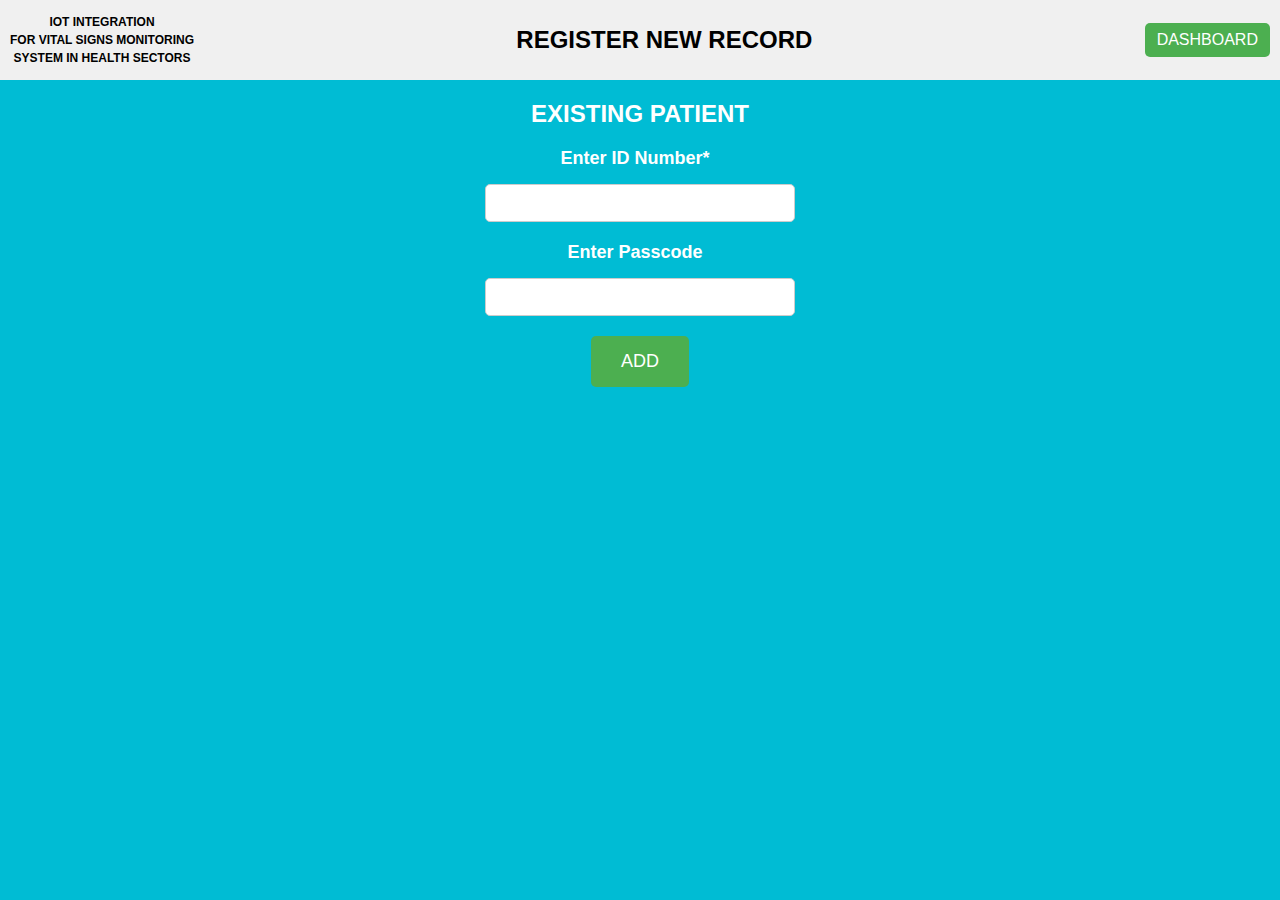
<file: existing.html>
<!DOCTYPE html>
<html lang="en">
<head>
    <meta charset="UTF-8">
    <meta name="viewport" content="width=device-width, initial-scale=1.0">
    <title>Health Monitoring Dashboard</title>
    <link rel="stylesheet" href="style.css">
    <link rel="stylesheet" href="https://cdnjs.cloudflare.com/ajax/libs/font-awesome/4.7.0/css/font-awesome.min.css">
</head>
<body class="new-patient-form">

    <header>
        <div class="website-name">
            IOT INTEGRATION<br>
            FOR VITAL SIGNS MONITORING<br>
            SYSTEM IN HEALTH SECTORS
        </div>
        <h1 class="dashboard-title">REGISTER NEW RECORD</h1>
        <a href="index.html" class="register-btn">DASHBOARD</a>
    </header>

    <main class="new-patient-form">
        <div class="patient-type">EXISTING PATIENT</div>

        <form>
            <div class="form-group">
                <label for="patientID">Enter ID Number*</label>
                <input type="text" id="patientID" name="patientID" required>
            </div>
            <div class="form-group">
                <label for="passcode">Enter Passcode</label>
                <input type="password" id="passcode" name="passcode" required>
            </div>
            <button href="index.html" "submit">ADD</button>
        </form>
    </main>

</body>
</html>
</file>
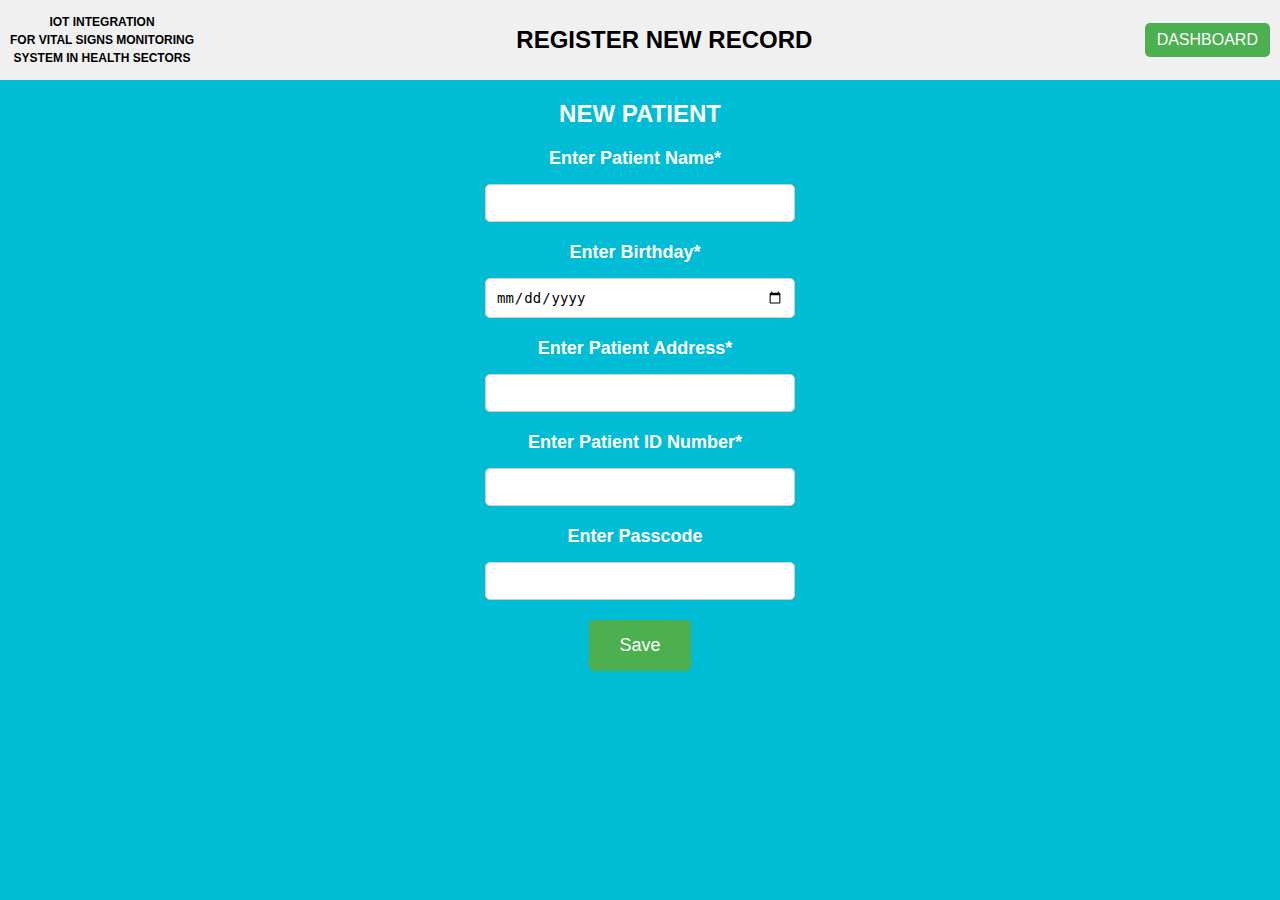
<file: newpatient.html>
<!DOCTYPE html>
<html lang="en">
<head>
    <meta charset="UTF-8">
    <meta name="viewport" content="width=device-width, initial-scale=1.0">
    <title>Health Monitoring Dashboard</title>
    <link rel="stylesheet" href="style.css">
    <link rel="stylesheet" href="https://cdnjs.cloudflare.com/ajax/libs/font-awesome/4.7.0/css/font-awesome.min.css">
</head>
<body class="register">

    <header>
        <div class="website-name">
            IOT INTEGRATION<br>
            FOR VITAL SIGNS MONITORING<br>
            SYSTEM IN HEALTH SECTORS
        </div>
        <h1 class="dashboard-title">REGISTER NEW RECORD</h1>
        <a href="index.html" class="register-btn">DASHBOARD</a>
    </header>

    <main class="new-patient-form">
        <div class="patient-type">NEW PATIENT</div>

        <!-- Form with action pointing to save_data.php -->
        <form action="save_data.php" method="post">
            <div class="form-group">
                <label for="patientName">Enter Patient Name*</label>
                <input type="text" id="patientName" name="patientName" required>
            </div>
            <div class="form-group">
                <label for="birthday">Enter Birthday*</label>
                <input type="date" id="birthday" name="birthday" required>
            </div>
            <div class="form-group">
                <label for="patientAddress">Enter Patient Address*</label>
                <input type="text" id="patientAddress" name="patientAddress" required>
            </div>
            <div class="form-group">
                <label for="patientID">Enter Patient ID Number*</label>
                <input type="text" id="patientID" name="patientID" required>
            </div>
            <div class="form-group">
                <label for="passcode">Enter Passcode</label>
                <input type="password" id="passcode" name="passcode">
            </div>
            <button type="submit">Save</button>
        </form>
    </main>

</body>
</html>
</file>
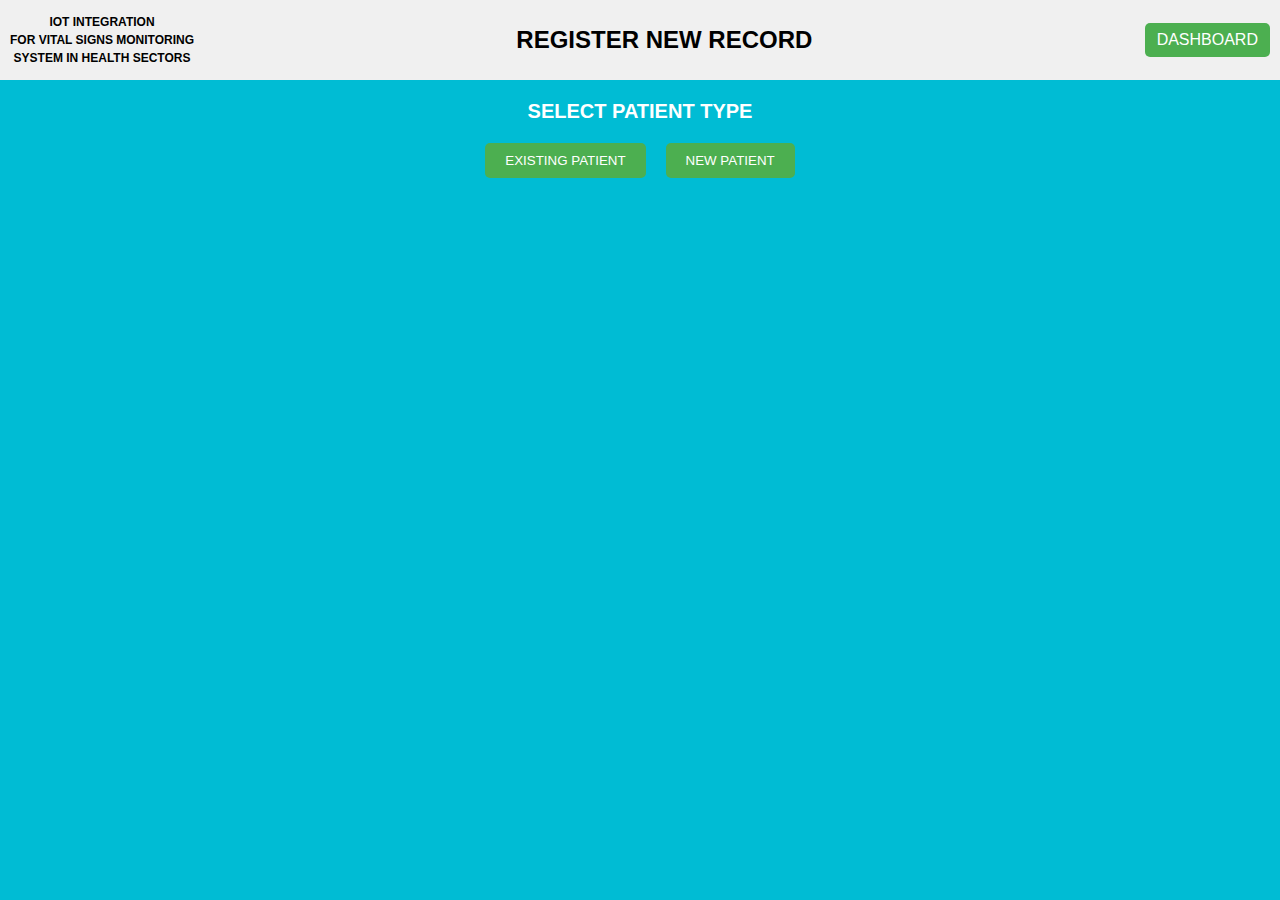
<file: register.html>
<!DOCTYPE html>
<html lang="en">
<head>
    <meta charset="UTF-8">
    <meta name="viewport" content="width=device-width, initial-scale=1.0">
    <title>Health Monitoring Dashboard</title>
    <link rel="stylesheet" href="style.css">
    <link rel="stylesheet" href="https://cdnjs.cloudflare.com/ajax/libs/font-awesome/4.7.0/css/font-awesome.min.css">
</head>
<body class="register">

    <header>
        <div class="website-name">
            IOT INTEGRATION<br>
            FOR VITAL SIGNS MONITORING<br>
            SYSTEM IN HEALTH SECTORS
        </div>
        <h1 class="dashboard-title">REGISTER NEW RECORD</h1>
        <a href="index.html" class="register-btn">DASHBOARD</a>
    </header>

    <main class="register">
        <div class="patient-type">SELECT PATIENT TYPE</div>
        
        <div class="patient-buttons">
            <a href="existing.html">
            <button >EXISTING PATIENT</button>
            </a>
            <a href="newpatient.html">
            <button>NEW PATIENT</button>
            </a>
        </div>
    </main>

</body>
</html>
</file>
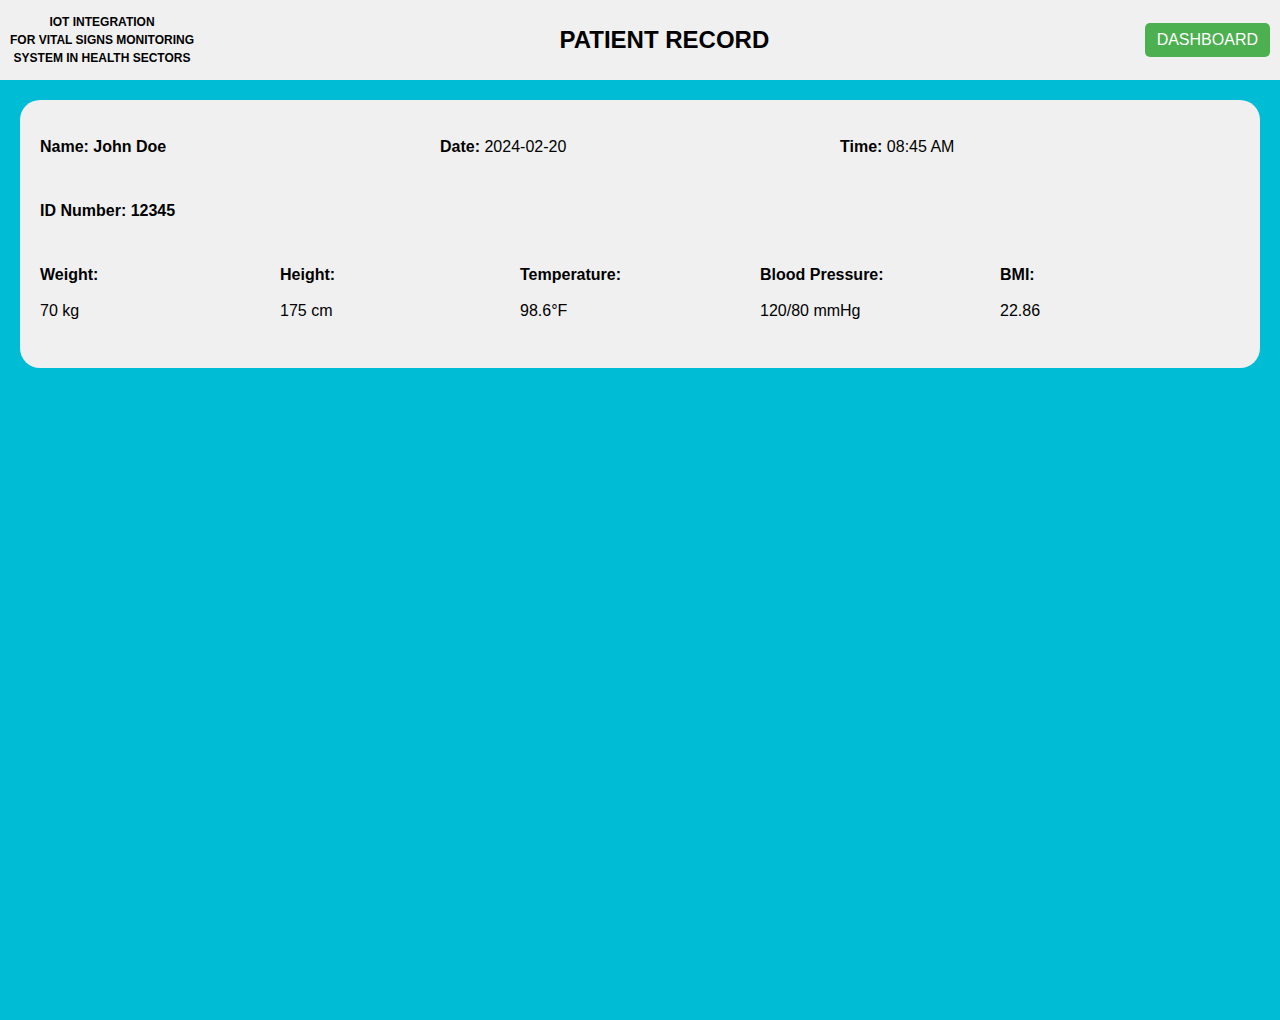
<file: viewdata.html>
<!DOCTYPE html>
<html lang="en">
<head>
    <meta charset="UTF-8">
    <meta name="viewport" content="width=device-width, initial-scale=1.0">
    <title>Health Monitoring Dashboard</title>
    <link rel="stylesheet" href="style.css">
    <link rel="stylesheet" href="https://cdnjs.cloudflare.com/ajax/libs/font-awesome/4.7.0/css/font-awesome.min.css">
</head>
<body class="view-data">

    <header>
        <div class="website-name">
            IOT INTEGRATION<br>
            FOR VITAL SIGNS MONITORING<br>
            SYSTEM IN HEALTH SECTORS
        </div>
        <h1 class="dashboard-title">PATIENT RECORD</h1>
        <a href="index.html" class="register-btn">DASHBOARD</a>
    </header>

    <main class="cyan-background">
        <div class="grey-box">
            <br>
            <div class="row">
                <div class="column">
                    <strong>Name: John Doe</strong> 
                </div>
                <div class="column">
                    <strong>Date:</strong> 2024-02-20
                </div>
                <div class="column">
                    <strong>Time:</strong> 08:45 AM
                </div>
            </div>
            <br>
            <br>
            <div class="row">
                <div class="column">
                    <strong>ID Number: 12345</strong>
                </div>
            </div>
            <br>
            <br>
            <div class="row">
                <div class="column">
                    <strong>Weight:</strong> <br><br> 70 kg
                </div>
                <div class="column">
                    <strong>Height:</strong> <br><br> 175 cm
                </div>
                <div class="column">
                    <strong>Temperature:</strong> <br><br> 98.6°F
                </div>
                <div class="column">
                    <strong>Blood Pressure:</strong> <br><br> 120/80 mmHg
                </div>
                <div class="column">
                    <strong>BMI:</strong> <br><br> 22.86
                </div>
            </div>
            <br>
        </div>
    </main>

</body>
</html>
</file>
<file: style.css>
/* Common styles for both pages */
body {
    margin: 0;
    padding: 0;
    font-family: Arial, sans-serif;
}

header {
    background-color: #f0f0f0;
    padding: 10px;
    display: flex;
    justify-content: space-between;
    align-items: center;
    text-align: center; /* Center-align text within the header */
}

header .website-name {
    font-size: 12px;
    line-height: 1.5; /* Add some line spacing for readability */
    font-weight: bold; /* Make the text bold */
}

header .dashboard-title {
    font-size: 24px;
    font-weight: bold;
}

header .register-btn {
    display: inline-block;
    background-color: #4CAF50;
    color: white;
    padding: 8px 12px;
    text-decoration: none;
    border-radius: 5px;
    margin-left: 10px;
}

header .register-btn:hover {
    background-color: #45a049;
}

main {
    padding: 20px;
    color: white;
}

table {
    width: 100%;
    border-collapse: collapse;
    margin-top: 10px;
}

th, td {
    padding: 12px;
    text-align: left;
    border-bottom: 1px solid white;
}

th {
    background-color: #008db1;
}

td a {
    color: white;
    text-decoration: none;
    margin-right: 10px;
}

td a:hover {
    text-decoration: underline;
}

td .fa {
    font-size: 18px; /* Adjust the font size as needed */
    color: white;
    margin-right: 5px;
}

/* Styles specific to register.html */
body.register {
    background-color: #00bcd4;
}

main.register {
    text-align: center;
}

main.register .patient-type {
    font-size: 20px;
    font-weight: bold;
    margin-bottom: 20px;
}

main.register .patient-buttons {
    display: flex;
    justify-content: center;
}

main.register .patient-buttons button {
    background-color: #4CAF50;
    color: white;
    padding: 10px 20px;
    margin: 0 10px;
    border: none;
    border-radius: 5px;
    cursor: pointer;
}

main.register .patient-buttons button:hover {
    background-color: #45a049;
}

main .patient-record {
    font-size: 20px;
    font-weight: bold;
    margin-bottom: 10px;
    text-align: left;
}
/* Styles specific to newpatient.html */
main.new-patient-form {
    text-align: center;
}

main.new-patient-form .patient-type {
    font-size: 24px;
    font-weight: bold;
    margin-bottom: 20px;
}

main.new-patient-form .form-group {
    margin-bottom: 20px;
    display: flex;
    flex-direction: column;
    align-items: center;
}

main.new-patient-form label {
    display: block;
    text-align: left; /* Align labels with the left side of the input field */
    margin-bottom: 5px;
    font-size: 18px;
    font-weight: bold;
    margin-right: 10px; /* Adjust this value for spacing between label and input */
}

main.new-patient-form input {
    width: 25%;
    padding: 10px;
    font-size: 14px;
    border: 1px solid #ccc;
    border-radius: 5px;
    box-sizing: border-box;
    margin-top: 10px;
}

main.new-patient-form button {
    background-color: #4CAF50;
    color: white;
    padding: 15px 30px;
    border: none;
    border-radius: 5px;
    font-size: 18px;
    cursor: pointer;
}

main.new-patient-form button:hover {
    background-color: #45a049;
}



body.new-patient-form {
    background-color: #00bcd4;
}


/* Adjusted styles for main and grey-box */
main.cyan-background {
    background-color: #00bcd4;
    min-height: 100vh;
    padding: 20px; 
    color: black;
}

/* Add this style for the grey box */
.grey-box {
    background-color: #f0f0f0;
    padding: 20px; /* Adjust padding as needed */
    border-radius: 20px; 
}

.row {
    display: flex;
    justify-content: space-between;
    margin-bottom: 10px;
}

.column {
    flex: 1;
}
</file>
